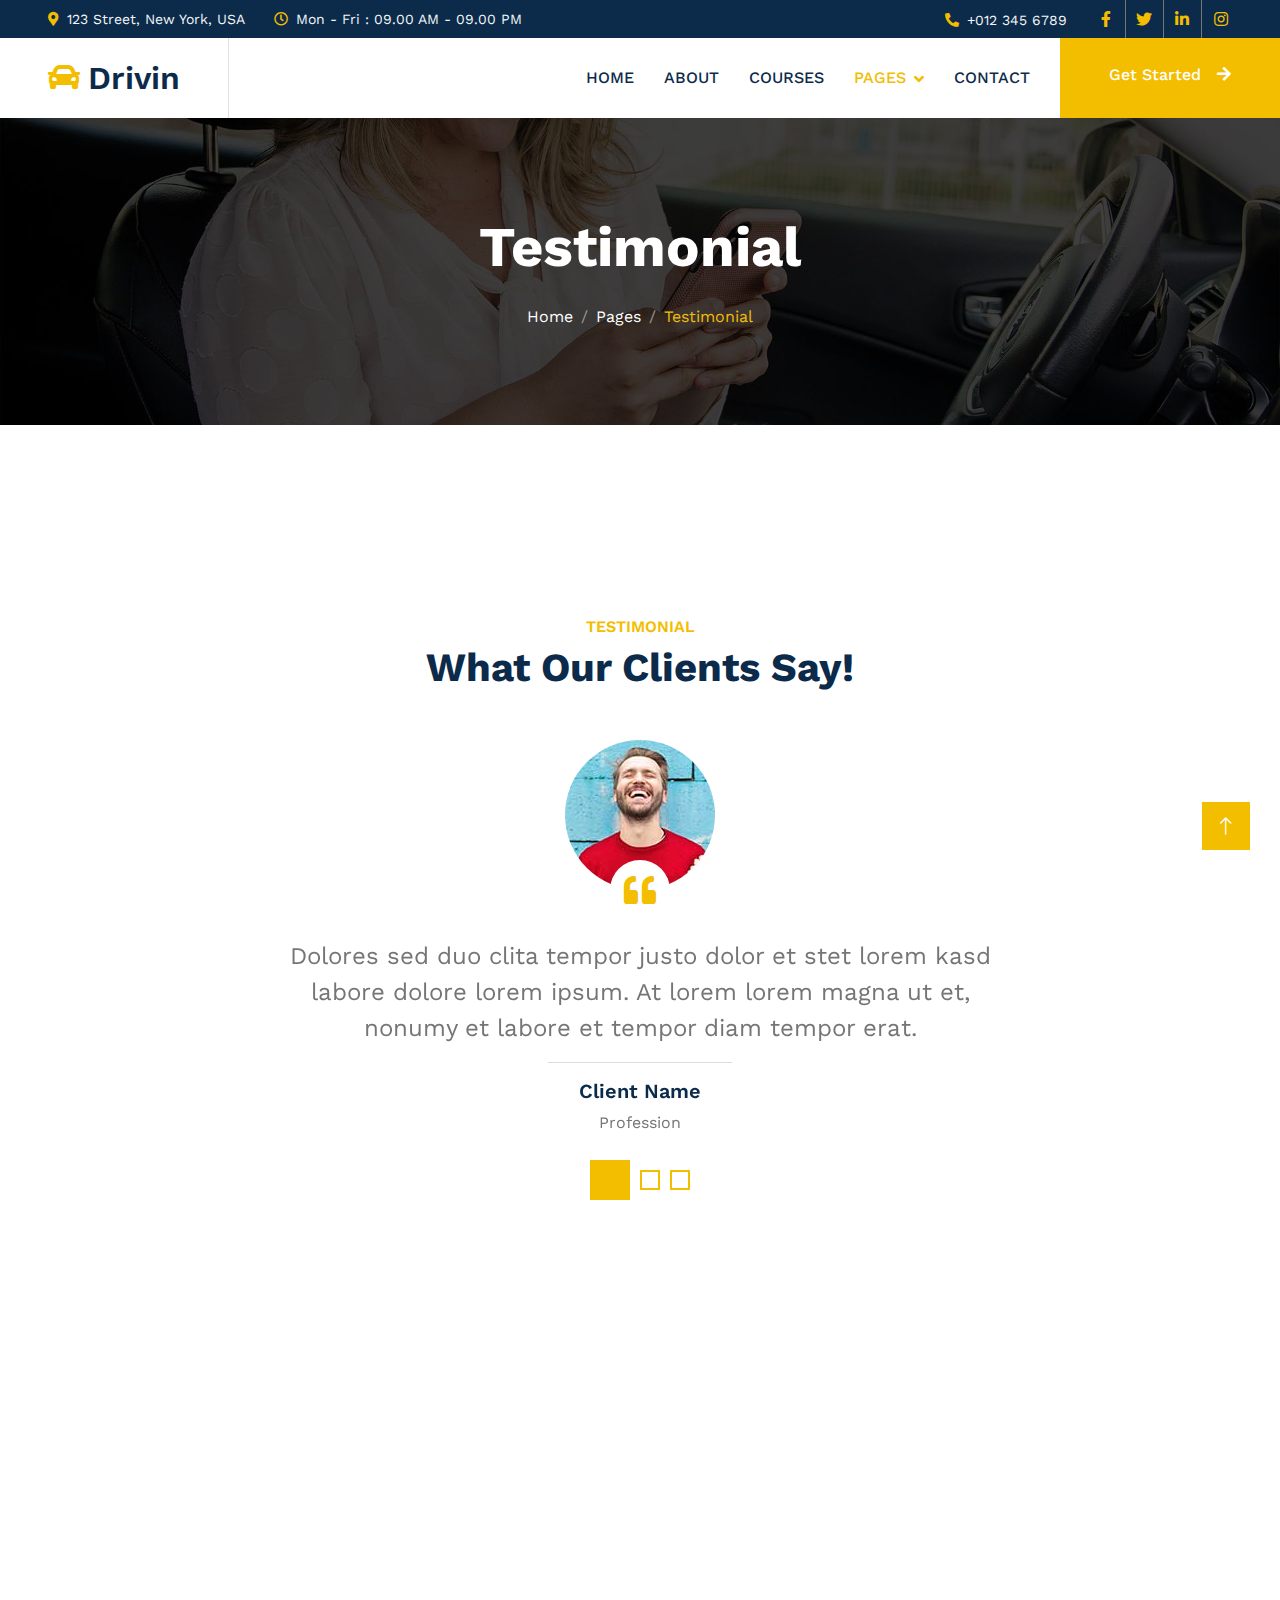
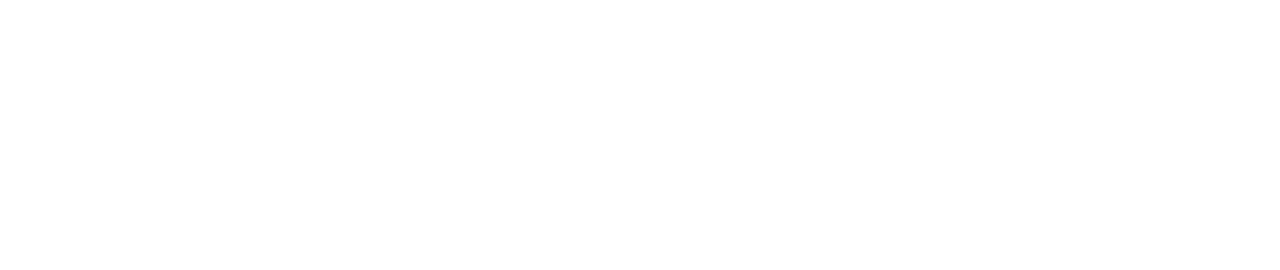
<file: testimonial.html>
<!DOCTYPE html>
<html lang="en">

<head>
    <meta charset="utf-8">
    <title>Drivin - Driving School Website Template</title>
    <meta content="width=device-width, initial-scale=1.0" name="viewport">
    <meta content="" name="keywords">
    <meta content="" name="description">

    <!-- Favicon -->
    <link href="img/favicon.ico" rel="icon">

    <!-- Google Web Fonts -->
    <link rel="preconnect" href="https://fonts.googleapis.com">
    <link rel="preconnect" href="https://fonts.gstatic.com" crossorigin>
    <link href="https://fonts.googleapis.com/css2?family=Work+Sans:wght@400;500;600;700&display=swap" rel="stylesheet"> 

    <!-- Icon Font Stylesheet -->
    <link href="https://cdnjs.cloudflare.com/ajax/libs/font-awesome/5.10.0/css/all.min.css" rel="stylesheet">
    <link href="https://cdn.jsdelivr.net/npm/bootstrap-icons@1.4.1/font/bootstrap-icons.css" rel="stylesheet">

    <!-- Libraries Stylesheet -->
    <link href="lib/animate/animate.min.css" rel="stylesheet">
    <link href="lib/owlcarousel/assets/owl.carousel.min.css" rel="stylesheet">

    <!-- Customized Bootstrap Stylesheet -->
    <link href="css/bootstrap.min.css" rel="stylesheet">

    <!-- Template Stylesheet -->
    <link href="css/style.css" rel="stylesheet">
</head>

<body>
    <!-- Spinner Start -->
    <div id="spinner" class="show bg-white position-fixed translate-middle w-100 vh-100 top-50 start-50 d-flex align-items-center justify-content-center">
        <div class="spinner-grow text-primary" role="status"></div>
    </div>
    <!-- Spinner End -->


    <!-- Topbar Start -->
    <div class="container-fluid bg-dark text-light p-0">
        <div class="row gx-0 d-none d-lg-flex">
            <div class="col-lg-7 px-5 text-start">
                <div class="h-100 d-inline-flex align-items-center me-4">
                    <small class="fa fa-map-marker-alt text-primary me-2"></small>
                    <small>123 Street, New York, USA</small>
                </div>
                <div class="h-100 d-inline-flex align-items-center">
                    <small class="far fa-clock text-primary me-2"></small>
                    <small>Mon - Fri : 09.00 AM - 09.00 PM</small>
                </div>
            </div>
            <div class="col-lg-5 px-5 text-end">
                <div class="h-100 d-inline-flex align-items-center me-4">
                    <small class="fa fa-phone-alt text-primary me-2"></small>
                    <small>+012 345 6789</small>
                </div>
                <div class="h-100 d-inline-flex align-items-center mx-n2">
                    <a class="btn btn-square btn-link rounded-0 border-0 border-end border-secondary" href=""><i class="fab fa-facebook-f"></i></a>
                    <a class="btn btn-square btn-link rounded-0 border-0 border-end border-secondary" href=""><i class="fab fa-twitter"></i></a>
                    <a class="btn btn-square btn-link rounded-0 border-0 border-end border-secondary" href=""><i class="fab fa-linkedin-in"></i></a>
                    <a class="btn btn-square btn-link rounded-0" href=""><i class="fab fa-instagram"></i></a>
                </div>
            </div>
        </div>
    </div>
    <!-- Topbar End -->


    <!-- Navbar Start -->
    <nav class="navbar navbar-expand-lg bg-white navbar-light sticky-top p-0">
        <a href="index.html" class="navbar-brand d-flex align-items-center border-end px-4 px-lg-5">
            <h2 class="m-0"><i class="fa fa-car text-primary me-2"></i>Drivin</h2>
        </a>
        <button type="button" class="navbar-toggler me-4" data-bs-toggle="collapse" data-bs-target="#navbarCollapse">
            <span class="navbar-toggler-icon"></span>
        </button>
        <div class="collapse navbar-collapse" id="navbarCollapse">
            <div class="navbar-nav ms-auto p-4 p-lg-0">
                <a href="index.html" class="nav-item nav-link">Home</a>
                <a href="about.html" class="nav-item nav-link">About</a>
                <a href="courses.html" class="nav-item nav-link">Courses</a>
                <div class="nav-item dropdown">
                    <a href="#" class="nav-link dropdown-toggle active" data-bs-toggle="dropdown">Pages</a>
                    <div class="dropdown-menu bg-light m-0">
                        <a href="feature.html" class="dropdown-item">Features</a>
                        <a href="appointment.html" class="dropdown-item">Appointment</a>
                        <a href="team.html" class="dropdown-item">Our Team</a>
                        <a href="testimonial.html" class="dropdown-item active">Testimonial</a>
                        <a href="404.html" class="dropdown-item">404 Page</a>
                    </div>
                </div>
                <a href="contact.html" class="nav-item nav-link">Contact</a>
            </div>
            <a href="" class="btn btn-primary py-4 px-lg-5 d-none d-lg-block">Get Started<i class="fa fa-arrow-right ms-3"></i></a>
        </div>
    </nav>
    <!-- Navbar End -->


    <!-- Page Header Start -->
    <div class="container-fluid page-header py-6 my-6 mt-0 wow fadeIn" data-wow-delay="0.1s">
        <div class="container text-center">
            <h1 class="display-4 text-white animated slideInDown mb-4">Testimonial</h1>
            <nav aria-label="breadcrumb animated slideInDown">
                <ol class="breadcrumb justify-content-center mb-0">
                    <li class="breadcrumb-item"><a class="text-white" href="#">Home</a></li>
                    <li class="breadcrumb-item"><a class="text-white" href="#">Pages</a></li>
                    <li class="breadcrumb-item text-primary active" aria-current="page">Testimonial</li>
                </ol>
            </nav>
        </div>
    </div>
    <!-- Page Header End -->


    <!-- Testimonial Start -->
    <div class="container-xxl py-6">
        <div class="container">
            <div class="text-center mx-auto mb-5 wow fadeInUp" data-wow-delay="0.1s" style="max-width: 500px;">
                <h6 class="text-primary text-uppercase mb-2">Testimonial</h6>
                <h1 class="display-6 mb-4">What Our Clients Say!</h1>
            </div>
            <div class="row justify-content-center">
                <div class="col-lg-8 wow fadeInUp" data-wow-delay="0.1s">
                    <div class="owl-carousel testimonial-carousel">
                        <div class="testimonial-item text-center">
                            <div class="position-relative mb-5">
                                <img class="img-fluid rounded-circle mx-auto" src="img/testimonial-1.jpg" alt="">
                                <div class="position-absolute top-100 start-50 translate-middle d-flex align-items-center justify-content-center bg-white rounded-circle" style="width: 60px; height: 60px;">
                                    <i class="fa fa-quote-left fa-2x text-primary"></i>
                                </div>
                            </div>
                            <p class="fs-4">Dolores sed duo clita tempor justo dolor et stet lorem kasd labore dolore lorem ipsum. At lorem lorem magna ut et, nonumy et labore et tempor diam tempor erat.</p>
                            <hr class="w-25 mx-auto">
                            <h5>Client Name</h5>
                            <span>Profession</span>
                        </div>
                        <div class="testimonial-item text-center">
                            <div class="position-relative mb-5">
                                <img class="img-fluid rounded-circle mx-auto" src="img/testimonial-2.jpg" alt="">
                                <div class="position-absolute top-100 start-50 translate-middle d-flex align-items-center justify-content-center bg-white rounded-circle" style="width: 60px; height: 60px;">
                                    <i class="fa fa-quote-left fa-2x text-primary"></i>
                                </div>
                            </div>
                            <p class="fs-4">Dolores sed duo clita tempor justo dolor et stet lorem kasd labore dolore lorem ipsum. At lorem lorem magna ut et, nonumy et labore et tempor diam tempor erat.</p>
                            <hr class="w-25 mx-auto">
                            <h5>Client Name</h5>
                            <span>Profession</span>
                        </div>
                        <div class="testimonial-item text-center">
                            <div class="position-relative mb-5">
                                <img class="img-fluid rounded-circle mx-auto" src="img/testimonial-3.jpg" alt="">
                                <div class="position-absolute top-100 start-50 translate-middle d-flex align-items-center justify-content-center bg-white rounded-circle" style="width: 60px; height: 60px;">
                                    <i class="fa fa-quote-left fa-2x text-primary"></i>
                                </div>
                            </div>
                            <p class="fs-4">Dolores sed duo clita tempor justo dolor et stet lorem kasd labore dolore lorem ipsum. At lorem lorem magna ut et, nonumy et labore et tempor diam tempor erat.</p>
                            <hr class="w-25 mx-auto">
                            <h5>Client Name</h5>
                            <span>Profession</span>
                        </div>
                    </div>
                </div>
            </div>
        </div>
    </div>
    <!-- Testimonial End -->


    <!-- Footer Start -->
    <div class="container-fluid bg-dark text-light footer my-6 mb-0 py-6 wow fadeIn" data-wow-delay="0.1s">
        <div class="container">
            <div class="row g-5">
                <div class="col-lg-3 col-md-6">
                    <h4 class="text-white mb-4">Get In Touch</h4>
                    <h2 class="text-primary mb-4"><i class="fa fa-car text-white me-2"></i>Drivin</h2>
                    <p class="mb-2"><i class="fa fa-map-marker-alt me-3"></i>123 Street, New York, USA</p>
                    <p class="mb-2"><i class="fa fa-phone-alt me-3"></i>+012 345 67890</p>
                    <p class="mb-2"><i class="fa fa-envelope me-3"></i>info@example.com</p>
                </div>
                <div class="col-lg-3 col-md-6">
                    <h4 class="text-light mb-4">Quick Links</h4>
                    <a class="btn btn-link" href="">About Us</a>
                    <a class="btn btn-link" href="">Contact Us</a>
                    <a class="btn btn-link" href="">Our Services</a>
                    <a class="btn btn-link" href="">Terms & Condition</a>
                    <a class="btn btn-link" href="">Support</a>
                </div>
                <div class="col-lg-3 col-md-6">
                    <h4 class="text-light mb-4">Popular Links</h4>
                    <a class="btn btn-link" href="">About Us</a>
                    <a class="btn btn-link" href="">Contact Us</a>
                    <a class="btn btn-link" href="">Our Services</a>
                    <a class="btn btn-link" href="">Terms & Condition</a>
                    <a class="btn btn-link" href="">Support</a>
                </div>
                <div class="col-lg-3 col-md-6">
                    <h4 class="text-light mb-4">Newsletter</h4>
                    <form action="">
                        <div class="input-group">
                            <input type="text" class="form-control p-3 border-0" placeholder="Your Email Address">
                            <button class="btn btn-primary">Sign Up</button>
                        </div>
                    </form>
                    <h6 class="text-white mt-4 mb-3">Follow Us</h6>
                    <div class="d-flex pt-2">
                        <a class="btn btn-square btn-outline-light me-1" href=""><i class="fab fa-twitter"></i></a>
                        <a class="btn btn-square btn-outline-light me-1" href=""><i class="fab fa-facebook-f"></i></a>
                        <a class="btn btn-square btn-outline-light me-1" href=""><i class="fab fa-youtube"></i></a>
                        <a class="btn btn-square btn-outline-light me-0" href=""><i class="fab fa-linkedin-in"></i></a>
                    </div>
                </div>
            </div>
        </div>
    </div>
    <!-- Footer End -->


    <!-- Copyright Start -->
    <div class="container-fluid copyright text-light py-4 wow fadeIn" data-wow-delay="0.1s">
        <div class="container">
            <div class="row">
                <div class="col-md-6 text-center text-md-start mb-3 mb-md-0">
                    &copy; <a href="#">Your Site Name</a>, All Right Reserved.
                </div>
                <div class="col-md-6 text-center text-md-end">
                    <!--/*** This template is free as long as you keep the footer author’s credit link/attribution link/backlink. If you'd like to use the template without the footer author’s credit link/attribution link/backlink, you can purchase the Credit Removal License from "https://htmlcodex.com/credit-removal". Thank you for your support. ***/-->
                    Designed By <a href="https://htmlcodex.com">HTML Codex</a>
                </div>
            </div>
        </div>
    </div>
    <!-- Copyright End -->


    <!-- Back to Top -->
    <a href="#" class="btn btn-lg btn-primary btn-lg-square back-to-top"><i class="bi bi-arrow-up"></i></a>


    <!-- JavaScript Libraries -->
    <script src="https://code.jquery.com/jquery-3.4.1.min.js"></script>
    <script src="https://cdn.jsdelivr.net/npm/bootstrap@5.0.0/dist/js/bootstrap.bundle.min.js"></script>
    <script src="lib/wow/wow.min.js"></script>
    <script src="lib/easing/easing.min.js"></script>
    <script src="lib/waypoints/waypoints.min.js"></script>
    <script src="lib/owlcarousel/owl.carousel.min.js"></script>

    <!-- Template Javascript -->
    <script src="js/main.js"></script>
</body>

</html>
</file>
<file: css/style.css>
/********** Template CSS **********/
:root {
    --primary: #F3BD00;
    --secondary: #757575;
    --light: #F3F6F8;
    --dark: #0C2B4B;
}

.py-6 {
    padding-top: 6rem;
    padding-bottom: 6rem;
}

.my-6 {
    margin-top: 6rem;
    margin-bottom: 6rem;
}

.back-to-top {
    position: fixed;
    display: none;
    right: 30px;
    bottom: 50px;
    z-index: 99;
}


/*** Spinner ***/
#spinner {
    opacity: 0;
    visibility: hidden;
    transition: opacity .5s ease-out, visibility 0s linear .5s;
    z-index: 99999;
}

#spinner.show {
    transition: opacity .5s ease-out, visibility 0s linear 0s;
    visibility: visible;
    opacity: 1;
}


/*** Button ***/
.btn {
    font-weight: 500;
    transition: .5s;
}

.btn.btn-primary,
.btn.btn-outline-primary:hover {
    color: #FFFFFF;
}

.btn-square {
    width: 38px;
    height: 38px;
}

.btn-sm-square {
    width: 32px;
    height: 32px;
}

.btn-lg-square {
    width: 48px;
    height: 48px;
}

.btn-square,
.btn-sm-square,
.btn-lg-square {
    padding: 0;
    display: flex;
    align-items: center;
    justify-content: center;
    font-weight: normal;
}


/*** Navbar ***/
.navbar.sticky-top {
    top: -100px;
    transition: .5s;
}

.navbar .navbar-brand,
.navbar a.btn {
    height: 80px
}

.navbar .navbar-nav .nav-link {
    margin-right: 30px;
    padding: 25px 0;
    color: var(--dark);
    font-weight: 500;
    text-transform: uppercase;
    outline: none;
}

.navbar .navbar-nav .nav-link:hover,
.navbar .navbar-nav .nav-link.active {
    color: var(--primary);
}

.navbar .dropdown-toggle::after {
    border: none;
    content: "\f107";
    font-family: "Font Awesome 5 Free";
    font-weight: 900;
    vertical-align: middle;
    margin-left: 8px;
}

@media (max-width: 991.98px) {
    .navbar .navbar-nav .nav-link  {
        margin-right: 0;
        padding: 10px 0;
    }

    .navbar .navbar-nav {
        border-top: 1px solid #EEEEEE;
    }
}

@media (min-width: 992px) {
    .navbar .nav-item .dropdown-menu {
        display: block;
        border: none;
        margin-top: 0;
        top: 150%;
        opacity: 0;
        visibility: hidden;
        transition: .5s;
    }

    .navbar .nav-item:hover .dropdown-menu {
        top: 100%;
        visibility: visible;
        transition: .5s;
        opacity: 1;
    }
}


/*** Header ***/
.carousel-caption {
    top: 0;
    left: 0;
    right: 0;
    bottom: 0;
    display: flex;
    align-items: center;
    justify-content: center;
    text-align: center;
    background: rgba(0, 0, 0, .75);
    z-index: 1;
}

.carousel-control-prev,
.carousel-control-next {
    width: 15%;
}

.carousel-control-prev-icon,
.carousel-control-next-icon {
    width: 3rem;
    height: 3rem;
    background-color: var(--primary);
    border: 10px solid var(--primary);
}

@media (max-width: 768px) {
    #header-carousel .carousel-item {
        position: relative;
        min-height: 450px;
    }
    
    #header-carousel .carousel-item img {
        position: absolute;
        width: 100%;
        height: 100%;
        object-fit: cover;
    }
}

.page-header {
    background: linear-gradient(rgba(0, 0, 0, .75), rgba(0, 0, 0, .75)), url(../img/carousel-1.jpg) center center no-repeat;
    background-size: cover;
}

.breadcrumb-item+.breadcrumb-item::before {
    color: #999999;
}


/*** Facts ***/
@media (min-width: 991.98px) {
    .facts {
        position: relative;
        margin-top: -75px;
        z-index: 1;
    }
}


/*** Courses ***/
.courses {
    min-height: 100vh;
    background: linear-gradient(rgba(255, 255, 255, .9), rgba(255, 255, 255, .9)), url(../img/carousel-1.jpg) center center no-repeat;
    background-attachment: fixed;
    background-size: cover;
}

.courses-item .courses-overlay {
    position: absolute;
    width: 100%;
    height: 0;
    top: 0;
    left: 0;
    display: flex;
    align-items: center;
    justify-content: center;
    background: rgba(0, 0, 0, .5);
    overflow: hidden;
    opacity: 0;
    transition: .5s;
}

.courses-item:hover .courses-overlay {
    height: 100%;
    opacity: 1;
}


/*** Team ***/
.team-items {
    margin: -.75rem;
}

.team-item {
    padding: .75rem;
}

.team-item::after {
    position: absolute;
    content: "";
    width: 100%;
    height: 0;
    top: 0;
    left: 0;
    background: #FFFFFF;
    transition: .5s;
    z-index: -1;
}

.team-item:hover::after {
    height: 100%;
    background: var(--primary);
}

.team-item .team-social {
    position: absolute;
    width: 100%;
    height: 0;
    top: 0;
    left: 0;
    display: flex;
    align-items: center;
    justify-content: center;
    background: rgba(0, 0, 0, .75);
    overflow: hidden;
    opacity: 0;
    transition: .5s;
}

.team-item:hover .team-social {
    height: 100%;
    opacity: 1;
}


/*** Testimonial ***/
.testimonial-carousel .owl-dots {
    height: 40px;
    margin-top: 25px;
    display: flex;
    align-items: center;
    justify-content: center;
}

.testimonial-carousel .owl-dot {
    position: relative;
    display: inline-block;
    margin: 0 5px;
    width: 20px;
    height: 20px;
    background: transparent;
    border: 2px solid var(--primary);
    transition: .5s;
}

.testimonial-carousel .owl-dot.active {
    width: 40px;
    height: 40px;
    background: var(--primary);
}

.testimonial-carousel .owl-item img {
    width: 150px;
    height: 150px;
}


/*** Footer ***/
.footer .btn.btn-link {
    display: block;
    margin-bottom: 5px;
    padding: 0;
    text-align: left;
    color: var(--light);
    font-weight: normal;
    text-transform: capitalize;
    transition: .3s;
}

.footer .btn.btn-link::before {
    position: relative;
    content: "\f105";
    font-family: "Font Awesome 5 Free";
    font-weight: 900;
    color: var(--light);
    margin-right: 10px;
}

.footer .btn.btn-link:hover {
    color: var(--primary);
    letter-spacing: 1px;
    box-shadow: none;
}

.copyright {
    background: #092139;
}

.copyright a {
    color: var(--primary);
}

.copyright a:hover {
    color: var(--light);
}
</file>
